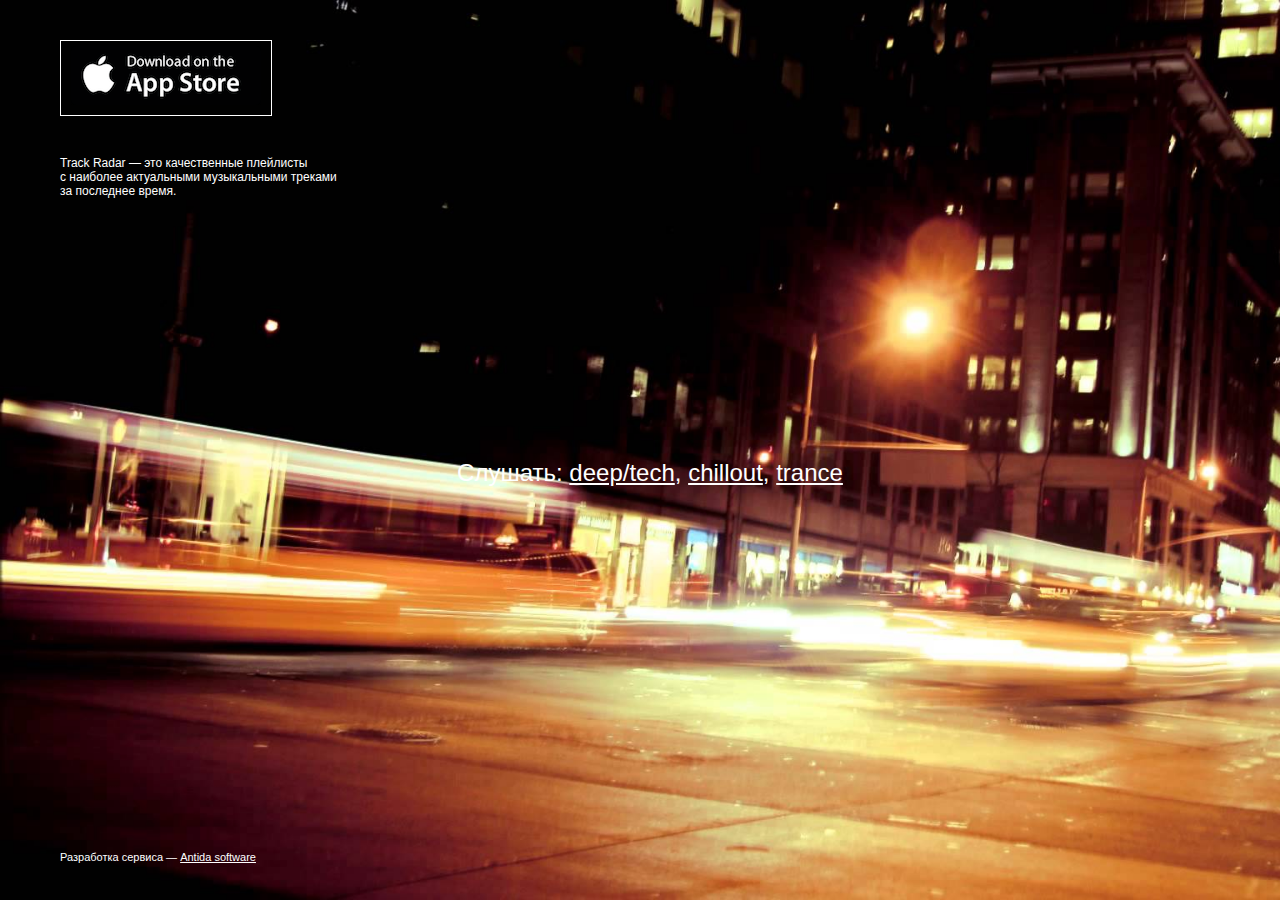
<file: index.html>
<!doctype html><html><head><meta name="viewport" content="width=device-width; initial-scale=0.8; maximum-scale=1.0; user-scalable=0;"/><meta http-equiv="content-type" content="text/html; charset=utf-8"/><meta name="description" content="Здесь мы в реальном времени собираем лучшие музыкальные треки из VK"/><meta name="title" content="Track Radar"/><link rel="image_src" href="http://trackradar.ru/static/imgs/backgrnd1.jpg"/><link rel="stylesheet" type="text/css" href="static/css/style.css"><title>Track Radar &mdash; Antida software</title></head><body class="l1"><div class="box head_box"><div class="title_lighting"><a href="https://itunes.apple.com/ru/app/track-radar/id1121963144" target="_blank"><img src="/static/imgs/appstore.png"></a></div><div class="desc_lighting">Track Radar — это качественные плейлисты<br> с наиболее актуальными музыкальными треками<br> за последнее время.</div></div><div class="box enter_box"><br/><br/><br/><br/><div class="goto_wall">Слушать: <a href="/deep-tech">deep/tech</a>, <a href="/chillout">chillout</a>, <a href="/trance">trance</a></div></div><div class="box foot_box"><div class="developer_lighting">Разработка сервиса &mdash; <a href="http://antidasoftware.com">Antida software</a></div></div><script>(function(i,s,o,g,r,a,m){i['GoogleAnalyticsObject']=r;i[r]=i[r]||function(){(i[r].q=i[r].q||[]).push(arguments)},i[r].l=1*new Date();a=s.createElement(o),m=s.getElementsByTagName(o)[0];a.async=1;a.src=g;m.parentNode.insertBefore(a,m)})(window,document,'script','//www.google-analytics.com/analytics.js','ga');ga('create', 'UA-44158748-6', 'auto');ga('send', 'pageview');</script></body></html>
</file>
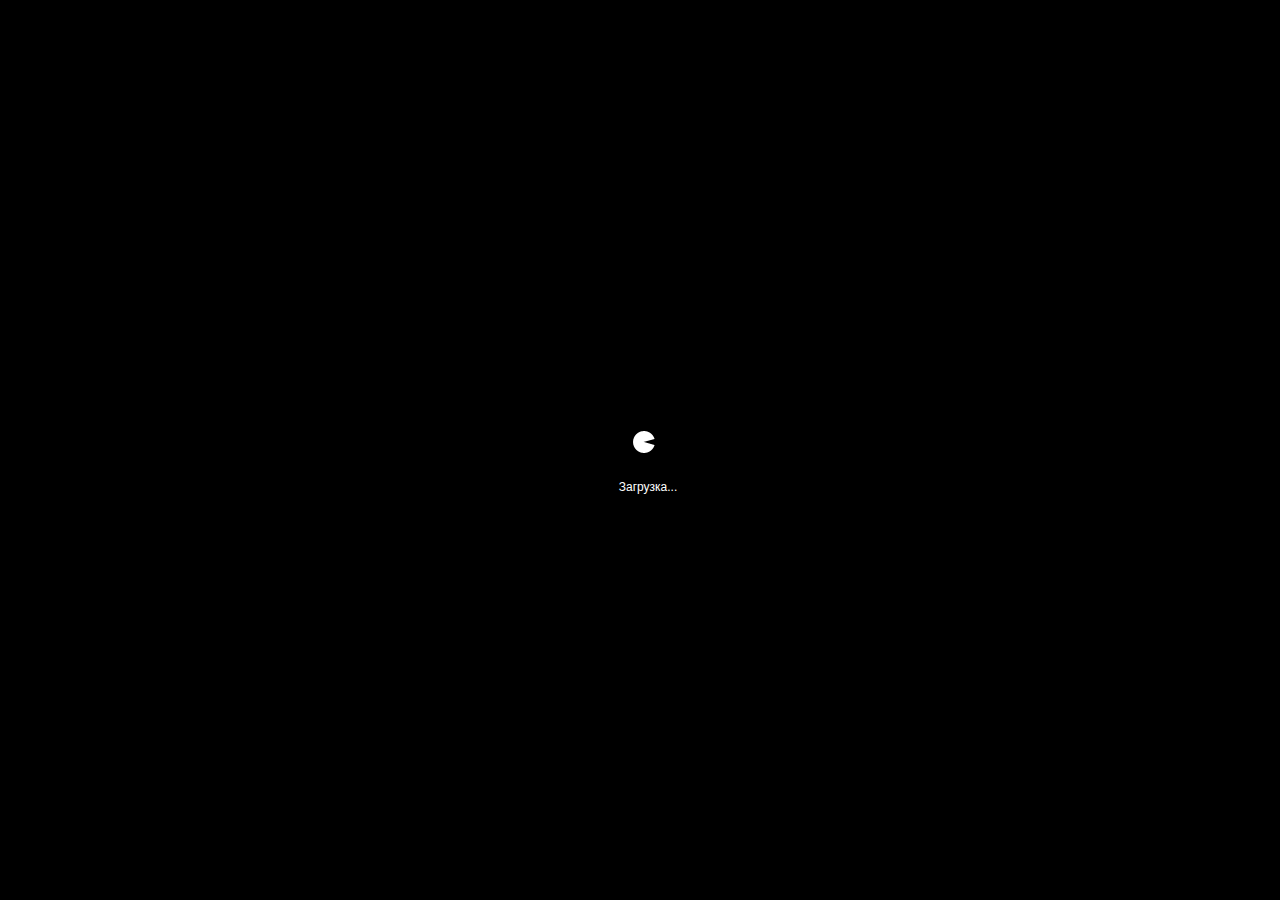
<file: chillout/index.html>
<!DOCTYPE html><html><head> <meta content="text/html; charset=utf-8" http-equiv="content-type"> <link href="/static/css/style.css" rel="stylesheet" type="text/css"> <title>Chillout &mdash; Track Radar</title></head><body class="l2"> <div class="splash_screen" id="splash_screen"></div><div class="loader" id="loader">Загрузка...</div><div class="main_logo">Track Radar :: chillout</div><div class="wall_container" id="wall_container"> <div class="list"> <div class="detached">Список лучших <b>[chillout]</b> треков за последнее время</div><ul id="tracks"></ul> <div class="detached">Разработка &mdash; <a href="http://antidasoftware.com">Antida software</a> </div></div><div class="info"> <div class="info_stats" id="info_stats"></div></div></div><div class="player_dock" id="player_dock"> <div class="player_controls"> <div class="btn_pause" id="player_action"></div></div><div class="player_info"> <a class="player_header" href="#" id="header">Click to play</a> <div class="track_slider" id="slider"></div></div></div><div class="jp-jplayer" id="player"></div><script src="../../static/js/all.js" type="text/javascript"></script></body></html>
</file>
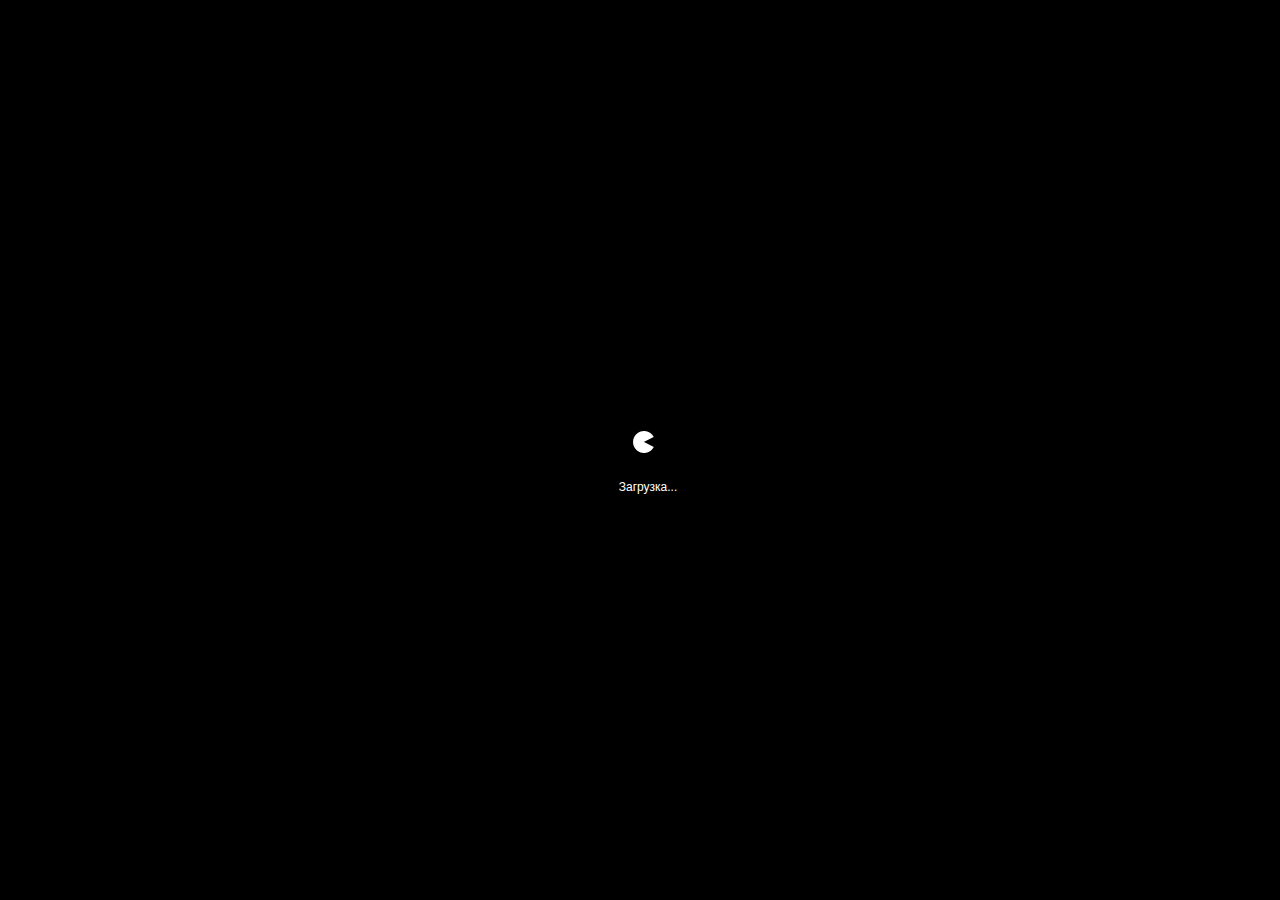
<file: deep-house/index.html>
<!DOCTYPE html><html><head> <meta content="text/html; charset=utf-8" http-equiv="content-type"> <link href="/static/css/style.css" rel="stylesheet" type="text/css"> <title>Deep House &mdash; Track Radar</title></head><body class="l2"> <div class="splash_screen" id="splash_screen"></div><div class="loader" id="loader">Загрузка...</div><div class="main_logo">Track Radar :: deep house</div><div class="wall_container" id="wall_container"> <div class="list"> <div class="detached">Список лучших <b>[deep house]</b> треков за последнее время</div><ul id="tracks"></ul> <div class="detached">Разработка &mdash; <a href="http://antidasoftware.com">Antida software</a></div></div><div class="info"><div class="info_stats" id="info_stats"></div></div></div><div class="player_dock" id="player_dock"> <div class="player_controls"> <div class="btn_pause" id="player_action"></div></div><div class="player_info"> <div class="player_header"> <a href="#" id="header">Click to play</a> </div><div class="player_slider"> <div class="player_time player_time_l" id="time_l">00:00</div><div class="player_time player_time_r" id="time_r">00:00</div><input id="slider" data-slider-id='player-slider' type="text" data-slider-min="0" data-slider-max="100" data-slider-step="0.1" data-slider-value="0"/> </div></div></div><div class="jp-jplayer" id="player"></div><script src="../../static/js/all.js" type="text/javascript"></script></body></html>
</file>
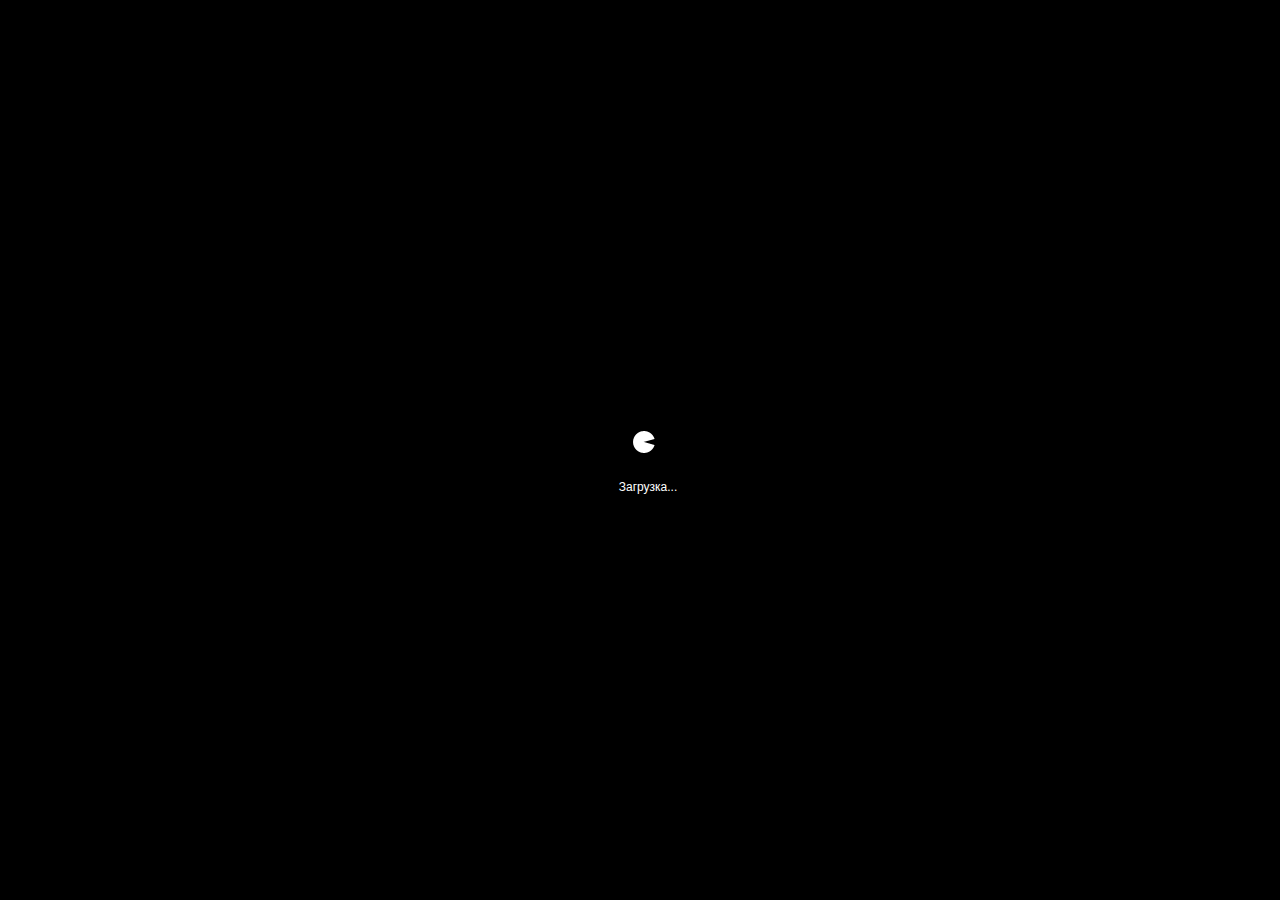
<file: techno/index.html>
<!DOCTYPE html><html><head> <meta content="text/html; charset=utf-8" http-equiv="content-type"> <link href="/static/css/style.css" rel="stylesheet" type="text/css"> <title>Deep/Tech &mdash; Track Radar</title></head><body class="l2"> <div class="splash_screen" id="splash_screen"></div><div class="loader" id="loader">Загрузка...</div><div class="main_logo">Track Radar :: techno</div><div class="wall_container" id="wall_container"> <div class="list"> <div class="detached">Список лучших <b>[deep/tech]</b> треков за последнее время</div><ul id="tracks"></ul> <div class="detached">Разработка &mdash; <a href="http://antidasoftware.com">Antida software</a></div></div><div class="info"><div class="info_stats" id="info_stats"></div></div></div><div class="player_dock" id="player_dock"> <div class="player_controls"> <div class="btn_pause" id="player_action"></div></div><div class="player_info"> <div class="player_header"> <a href="#" id="header">Click to play</a> </div><div class="player_slider"> <div class="player_time player_time_l" id="time_l">00:00</div><div class="player_time player_time_r" id="time_r">00:00</div><input id="slider" data-slider-id='player-slider' type="text" data-slider-min="0" data-slider-max="100" data-slider-step="0.1" data-slider-value="0"/> </div></div></div><div class="jp-jplayer" id="player"></div><script src="../../static/js/all.js" type="text/javascript"></script></body></html>
</file>
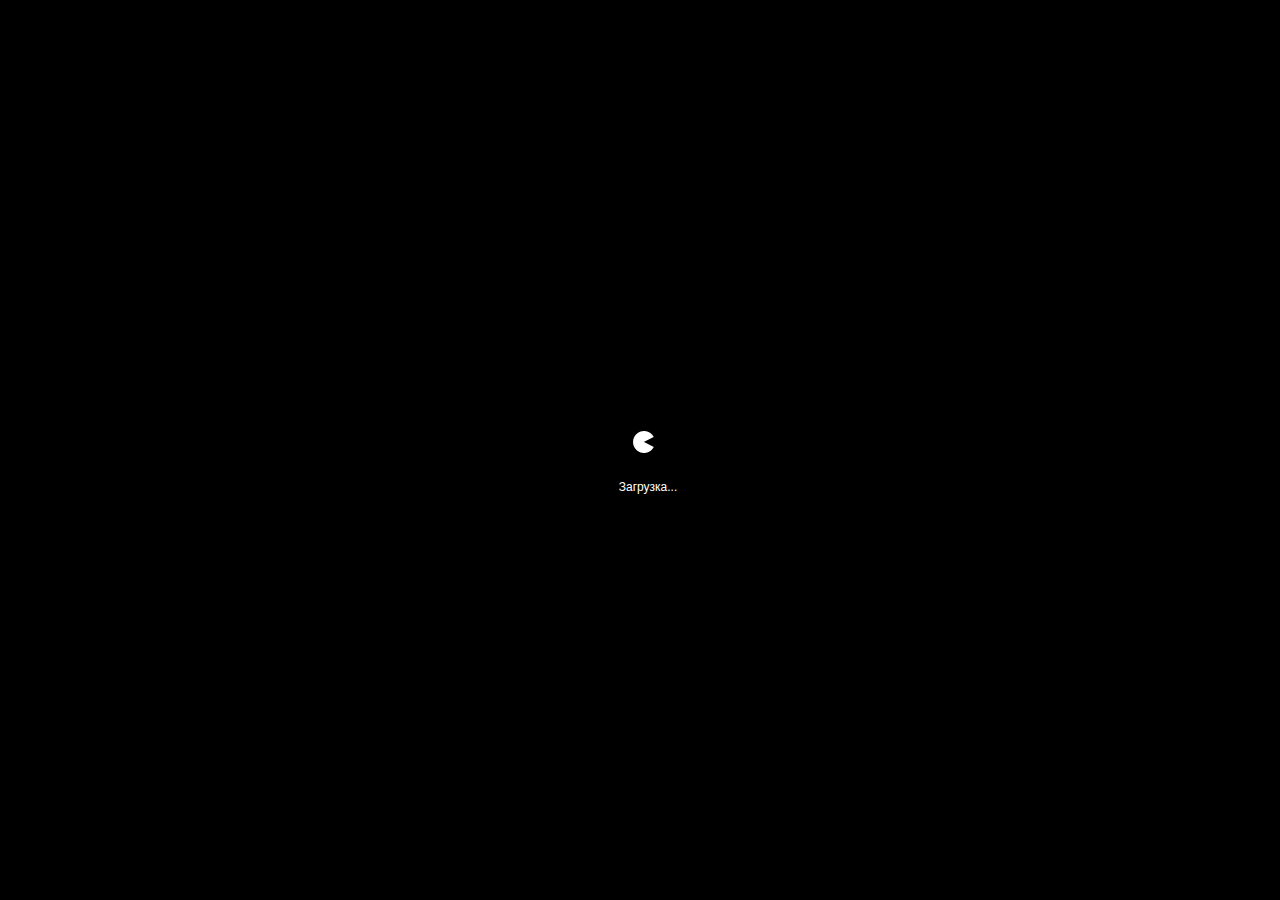
<file: trance/index.html>
<!doctype html><html><head><meta http-equiv="content-type" content="text/html; charset=utf-8"/><link rel="stylesheet" type="text/css" href="/static/css/style.css"><title>Trance &mdash; Track Radar </title></head><body class="l2"><div class="splash_screen" id="splash_screen"></div><div class="loader" id="loader">Загрузка...</div><div class="main_logo">Track Radar :: trance</div><div class="wall_container" id="wall_container"><div class="list"><div class="detached">Список лучших <b>[trance]</b> треков за последнее время</div><ul id="tracks"></ul><div class="detached">Разработка &mdash; <a href="http://antidasoftware.com">Antida software</a></div></div><div class="info"><div class="info_stats" id="info_stats"></div></div></div><div class="player_dock" id="player_dock"><div class="player_controls"><div class="btn_pause" id="player_action"></div></div><div class="player_info"><a class="player_header" id="header" href="#">Click to play</a><div class="track_slider" id="slider"></div></div></div><div class="jp-jplayer" id="player"></div></body><script type="text/javascript" src="/static/js/all.js"></script></html>
</file>
<file: static/css/style.css>
body{margin:0;padding:0;background-size:cover;background-repeat:no-repeat;background-attachment:fixed;font-family:Tahoma,Arial,sans-serif;font-size:12px}body.l1{background-image:url(/static/imgs/backgrnd1.jpg)}body.l2{background-image:url(/static/imgs/backgrnd3.jpg)}a{color:#fff;text-decoration:underline}.box{position:absolute;width:100%}.head_box{top:0;height:200px}.foot_box{bottom:0;height:50px}.enter_box{display:inline-block;width:500px;height:170px;color:#fff;top:50%;left:50%;margin-left:-250px;margin-top:-85px;padding:10px;text-align:center;font-size:18px}.title_lighting{font-size:18px;border:1px solid #fff;color:#fff;display:inline-block;padding:5px 10px;margin:40px 0 0 60px}.desc_lighting{font-size:12px;color:#fff;margin:40px 0 0 60px}.email_lighting{display:inline-block;position:absolute;top:40px;right:60px;color:#fff}.developer_lighting{color:#fff;text-align:left;margin-left:60px;display:inline-block;font-size:11px}.goto_wall{font-size:24px}.list{width:63%;float:left}.info{width:33%;float:right}.list>ul{list-style:none;padding-left:0;margin:40px 0 40px 20px}.list>ul>li{border:1px solid #e9e9e9;border-bottom:2px solid #ccc;border-radius:5px;margin-bottom:20px;background-color:#fff;padding:5px;transition:all .2s}.list>ul>li:hover{background-color:#f7f7f7}.list>ul>li.li-active{background-color:#d7d7d7}.track{position:relative;overflow:hidden;padding:5px}@media (max-width:920px){.track-image{width:100px;height:100px}.track-ctrls>a{padding:5px 9px}}@media (max-width:750px){.track-image{width:70px;height:70px}.track-ctrls>a{padding:2px 5px}}@media (min-width:920px){.track-image{width:130px;height:130px}.track-ctrls>a{padding:7px 12px}}.track-image{float:left;background-position:center;background-size:cover}.track-n{position:absolute;right:5px;bottom:5px;font-size:11px;color:#666}.track-holder{float:left;padding-left:10px;width:66%}.rating{font-size:10px;color:#fff;background-color:#000;margin-left:2px;padding:1px 2px}.track-duration{color:#777;font-size:10px;margin-top:10px}.track-inf{font-size:10px;margin-top:10px}.track-title{width:100%;color:#000;font-weight:700}.track-ctrls{position:absolute;bottom:5px}.track-ctrls>a{display:block;float:left;background-color:#425784;text-decoration:none;color:#fff;border-radius:2px;font-size:12px;margin-right:10px}.track-ctrls>a:hover{background-color:#4e679b}.track_slider{margin-top:15px;height:1px;background-color:#4373bd;-webkit-box-shadow:0 0 1px 2px #b4c8e7;-moz-box-shadow:0 0 1px 2px #b4c8e7;box-shadow:0 0 1px 2px #b4c8e7}.wall_container{display:none;width:80%;max-width:1024px;min-width:605px;margin:60px auto 100px;border-radius:7px;overflow:hidden;background-color:#f2f2f2;-webkit-box-shadow:0 1px 16px rgba(0,0,0,.2);-moz-box-shadow:0 1px 16px rgba(0,0,0,.2);box-shadow:0 1px 16px rgba(0,0,0,.2)}.player_dock{display:none;position:fixed;overflow:hidden;bottom:0;width:100%;height:60px;background-color:#18191a;-webkit-box-shadow:0 1px 1px rgba(0,0,0,.3),inset 0 1px 0 rgba(255,255,255,.08);-moz-box-shadow:0 1px 1px rgba(0,0,0,.3),inset 0 1px 0 rgba(255,255,255,.08);box-shadow:0 1px 1px rgba(0,0,0,.3),inset 0 1px 0 rgba(255,255,255,.08)}.info_stats{color:#000;margin:75px 40px 0 20px;display:none;border:1px solid #e9e9e9;border-bottom:2px solid #ccc;border-radius:5px;padding:10px;background-color:#fff}.player_header{display:block;margin-top:5px;text-align:center;color:#fff}.player_controls{height:100%;width:100px;float:left;border-right:1px solid #25292a;-webkit-box-shadow:inset 1px 0 0 rgba(255,255,255,.04);-moz-box-shadow:inset 1px 0 0 rgba(255,255,255,.04);box-shadow:inset 1px 0 0 rgba(255,255,255,.04)}.player_info{overflow:hidden;padding:0 20px}.player_slider{margin-top:7px}.player_time{width:100px;font-size:9px;color:#fff}.player_time_l{float:left}.player_time_r{float:right;text-align:right}.btn_play{width:60px;height:60px;background-image:url(/static/imgs/play.png);background-repeat:no-repeat;background-position:center;cursor:pointer;margin-left:20px}.btn_pause{width:60px;height:60px;background-image:url(/static/imgs/pause.png);background-repeat:no-repeat;background-position:center;cursor:pointer;margin-left:20px}.loader{width:100px;height:40px;position:fixed;left:50%;top:50%;margin-left:-50px;margin-top:-20px;background-image:url(/static/imgs/loading.gif);background-repeat:no-repeat;background-position:50% 0;background-color:#000;color:#fff;padding:50px 0 0 8px;text-align:center}.splash_screen{position:fixed;left:0;top:0;width:100%;height:100%;background-color:#000}.detached{margin:20px}.detached>a{color:#000}.track-playbutton{width:35px;height:35px;border-radius:50%;border:2px solid #fff;display:block;background:rgba(0,0,0,.5);left:50%;top:50%;margin-left:-20px;margin-top:-30px;position:relative;-webkit-transition:background .3s linear;-moz-transition:background .3s linear;-o-transition:background .3s linear;transition:background .3s linear}.track-playbutton:hover{background:rgba(0,0,0,.8);cursor:pointer}.track-playbuttonico{width:16px;height:17px;background-repeat:no-repeat;display:inline-block}.track-playbuttonico.play{margin:9px 0 0 11px;background-image:url(/static/imgs/play-sm.png)}.track-playbuttonico.pause{margin:9px 0 0 12px;background-image:url(/static/imgs/pause-sm.png)}.main_logo{width:210px;text-align:center;margin:40px auto;padding:13px 15px;border:1px solid #000;font-size:18px}.slider{display:inline-block;vertical-align:middle;position:relative}.slider.slider-horizontal{width:100%;height:20px;overflow:hidden}.slider.slider-horizontal .slider-track{height:5px;width:100%;margin-top:-5px;top:50%;left:0}.slider.slider-horizontal .slider-selection,.slider.slider-horizontal .slider-track-high,.slider.slider-horizontal .slider-track-low{height:100%;top:0;bottom:0}.slider.slider-horizontal .slider-handle,.slider.slider-horizontal .slider-tick{margin-left:-10px;margin-top:-3px}.slider.slider-horizontal .slider-handle.triangle,.slider.slider-horizontal .slider-tick.triangle{border-width:0 10px 10px;width:0;height:0;border-bottom-color:#0480be;margin-top:0}.slider.slider-horizontal .slider-tick-label-container{white-space:nowrap;margin-top:20px}.slider.slider-horizontal .slider-tick-label-container .slider-tick-label{padding-top:4px;display:inline-block;text-align:center}.slider.slider-vertical{height:210px;width:20px}.slider.slider-vertical .slider-track{width:10px;height:100%;margin-left:-5px;left:50%;top:0}.slider.slider-vertical .slider-selection{width:100%;left:0;top:0;bottom:0}.slider.slider-vertical .slider-track-high,.slider.slider-vertical .slider-track-low{width:100%;left:0;right:0}.slider.slider-vertical .slider-handle,.slider.slider-vertical .slider-tick{margin-left:-5px;margin-top:-10px}.slider.slider-vertical .slider-handle.triangle,.slider.slider-vertical .slider-tick.triangle{border-width:10px 0 10px 10px;width:1px;height:1px;border-left-color:#0480be;margin-left:0}.slider.slider-disabled .slider-handle{background-image:-webkit-linear-gradient(top,#dfdfdf 0,#bebebe 100%);background-image:-o-linear-gradient(top,#dfdfdf 0,#bebebe 100%);background-image:linear-gradient(to bottom,#dfdfdf 0,#bebebe 100%);background-repeat:repeat-x;filter:progid:DXImageTransform.Microsoft.gradient(startColorstr='#ffdfdfdf', endColorstr='#ffbebebe', GradientType=0)}.slider.slider-disabled .slider-track{background-image:-webkit-linear-gradient(top,#e5e5e5 0,#e9e9e9 100%);background-image:-o-linear-gradient(top,#e5e5e5 0,#e9e9e9 100%);background-image:linear-gradient(to bottom,#e5e5e5 0,#e9e9e9 100%);background-repeat:repeat-x;filter:progid:DXImageTransform.Microsoft.gradient(startColorstr='#ffe5e5e5', endColorstr='#ffe9e9e9', GradientType=0);cursor:not-allowed}.slider input{display:none}.slider .tooltip.top{margin-top:-36px}.slider .tooltip-inner{white-space:nowrap}.slider .hide{display:none}.slider-track{position:absolute;cursor:pointer;background-image:-webkit-linear-gradient(top,#f5f5f5 0,#f9f9f9 100%);background-image:-o-linear-gradient(top,#f5f5f5 0,#f9f9f9 100%);background-image:linear-gradient(to bottom,#f5f5f5 0,#f9f9f9 100%);background-repeat:repeat-x;filter:progid:DXImageTransform.Microsoft.gradient(startColorstr='#fff5f5f5', endColorstr='#fff9f9f9', GradientType=0);-webkit-box-shadow:inset 0 1px 2px rgba(0,0,0,.1);box-shadow:inset 0 1px 2px rgba(0,0,0,.1);border-radius:4px}.slider-selection{position:absolute;background-image:-webkit-linear-gradient(top,#f9f9f9 0,#f5f5f5 100%);background-image:-o-linear-gradient(top,#f9f9f9 0,#f5f5f5 100%);background-image:linear-gradient(to bottom,#f9f9f9 0,#f5f5f5 100%);background-repeat:repeat-x;filter:progid:DXImageTransform.Microsoft.gradient(startColorstr='#fff9f9f9', endColorstr='#fff5f5f5', GradientType=0);-webkit-box-shadow:inset 0 -1px 0 rgba(0,0,0,.15);box-shadow:inset 0 -1px 0 rgba(0,0,0,.15);-webkit-box-sizing:border-box;-moz-box-sizing:border-box;box-sizing:border-box;border-radius:4px}.slider-selection.tick-slider-selection{background-image:-webkit-linear-gradient(top,#89cdef 0,#81bfde 100%);background-image:-o-linear-gradient(top,#89cdef 0,#81bfde 100%);background-image:linear-gradient(to bottom,#89cdef 0,#81bfde 100%);background-repeat:repeat-x;filter:progid:DXImageTransform.Microsoft.gradient(startColorstr='#ff89cdef', endColorstr='#ff81bfde', GradientType=0)}.slider-track-high,.slider-track-low{position:absolute;background:0 0;-webkit-box-sizing:border-box;-moz-box-sizing:border-box;box-sizing:border-box;border-radius:4px}.slider-handle{position:absolute;width:13px;height:11px;background-color:#337ab7;background-image:-webkit-linear-gradient(top,#149bdf 0,#0480be 100%);background-image:-o-linear-gradient(top,#149bdf 0,#0480be 100%);background-image:linear-gradient(to bottom,#149bdf 0,#0480be 100%);background-repeat:repeat-x;filter:progid:DXImageTransform.Microsoft.gradient(startColorstr='#ff149bdf', endColorstr='#ff0480be', GradientType=0);filter:none;-webkit-box-shadow:inset 0 1px 0 rgba(255,255,255,.2),0 1px 2px rgba(0,0,0,.05);box-shadow:inset 0 1px 0 rgba(255,255,255,.2),0 1px 2px rgba(0,0,0,.05);border:0 solid transparent}.slider-handle.round{border-radius:50%}.slider-handle.custom,.slider-handle.triangle{background:0 0}.slider-handle.custom::before{line-height:20px;font-size:20px;content:'\2605';color:#726204}.slider-tick{position:absolute;width:20px;height:20px;background-image:-webkit-linear-gradient(top,#f9f9f9 0,#f5f5f5 100%);background-image:-o-linear-gradient(top,#f9f9f9 0,#f5f5f5 100%);background-image:linear-gradient(to bottom,#f9f9f9 0,#f5f5f5 100%);background-repeat:repeat-x;-webkit-box-shadow:inset 0 -1px 0 rgba(0,0,0,.15);box-shadow:inset 0 -1px 0 rgba(0,0,0,.15);-webkit-box-sizing:border-box;-moz-box-sizing:border-box;box-sizing:border-box;filter:none;opacity:.8;border:0 solid transparent}.slider-tick.round{border-radius:50%}.slider-tick.custom,.slider-tick.triangle{background:0 0}.slider-tick.custom::before{line-height:20px;font-size:20px;content:'\2605';color:#726204}.slider-tick.in-selection{background-image:-webkit-linear-gradient(top,#89cdef 0,#81bfde 100%);background-image:-o-linear-gradient(top,#89cdef 0,#81bfde 100%);background-image:linear-gradient(to bottom,#89cdef 0,#81bfde 100%);background-repeat:repeat-x;filter:progid:DXImageTransform.Microsoft.gradient(startColorstr='#ff89cdef', endColorstr='#ff81bfde', GradientType=0);opacity:1}
</file>
